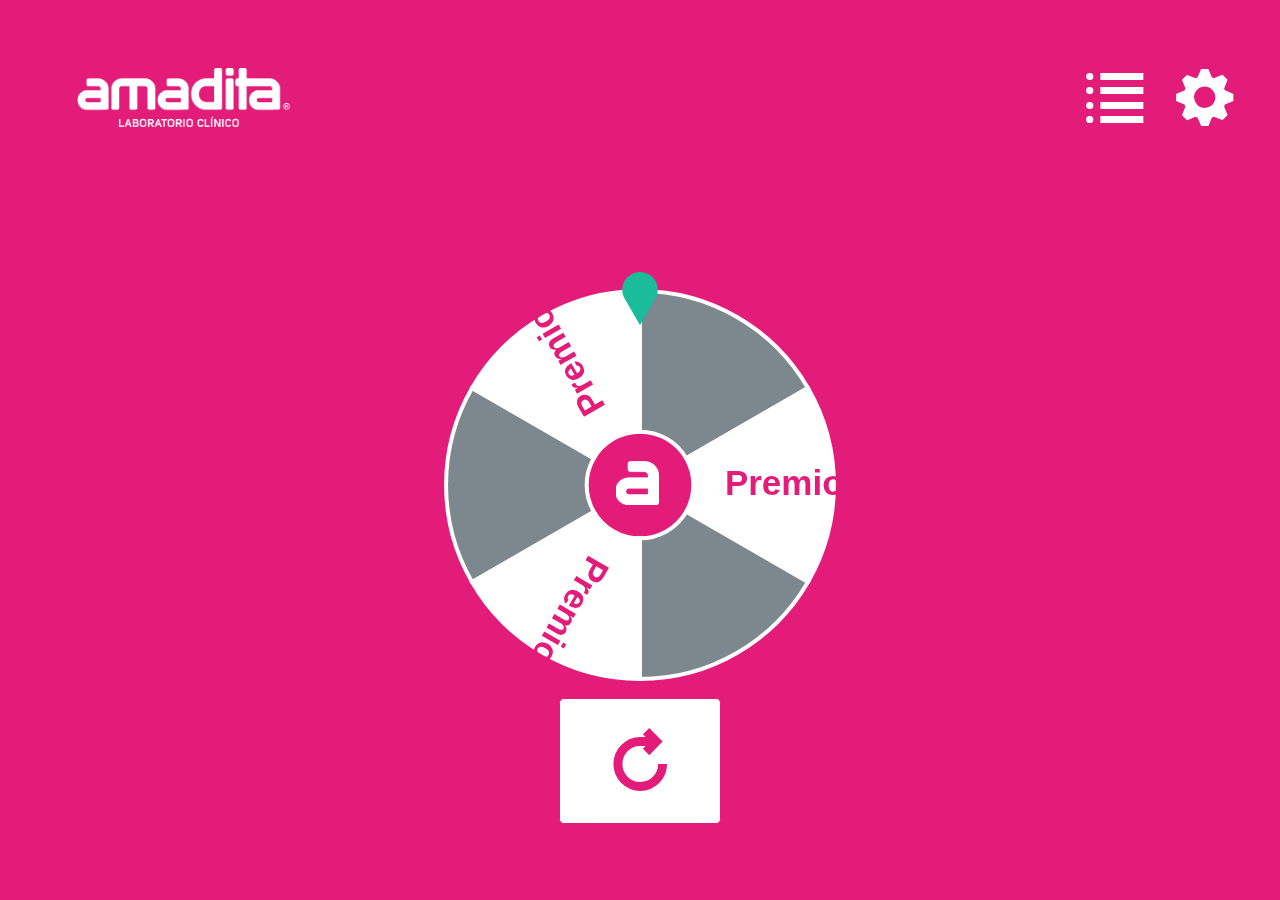
<file: index.html>
<!doctype HTML>
<html>

<head>
    <script type="text/javascript" src="js/jquery-3.1.1.slim.min.js"></script>
    <script type="text/javascript" src="js/tether.min.js"></script>
    <script type="text/javascript" src="js/bootstrap.min.js"></script>
    <script type="text/javascript" src="js/Winwheel.js"></script>
    <script type="text/javascript" src="js/TweenMax.js"></script>
    <script type="text/javascript" src="js/scripts.js"></script>
    <link rel="stylesheet" href="css/bootstrap.min.css" />
    <link rel="stylesheet" href="css/styles.css" />
    <meta name="viewport" content="width=device-width, initial-scale=1.0, maximum-scale=1.0, user-scalable=no" />
    <meta name="HandheldFriendly" content="true" />
</head>

<body class="text-amadita">

    <div class="container-fluid h-100">
        <div class="d-flex flex-column justify-content-center h-100">
            <div class="p-3 d-flex justify-content-between">
                <div class="w-25 amadita-logo">&nbsp;</div>
                <div class="d-flex flex-row-reverse align-items-center">
                    <a data-toggle="modal" data-target="#configAwardsModal">
                        <i class="icon-cog-1 x4 text-amadita-inverse"></i>
                    </a>
                    <a data-toggle="modal" data-target="#seeAwardsModal">
                        <i class="icon-list x4 text-amadita-inverse"></i>
                    </a>
                </div>
            </div>
            <div class="d-flex align-self-stretch flex-column justify-content-center align-items-center h-100 pr">
                <div class="canvas-wrapper d-flex flex-column justify-content-center align-items-center h-100 pr">
                    <div class="non-semantic-protector hidden">
                        <h1 class="ribbon">
                            <strong class="ribbon-content w-100 text-center text-amadita" id="message">&nbsp;</strong>
                        </h1>
                    </div>
                    <canvas id="canvas" class="canvas"></canvas>
                    <button id="btnSpin" class="btn btn-outline-primary btn-lg" onclick="startSpin()">
                    <i class="icon-cw x4"></i>
                </button>
                </div>
            </div>
        </div>

        <!-- configAwardsModal -->
        <div class="modal fade" id="configAwardsModal" tabindex="-1" role="dialog" aria-labelledby="configAwardsModalLabel" aria-hidden="true">
            <div class="modal-dialog" role="document">
                <div class="modal-content">
                    <div class="modal-header">
                        <h5 class="modal-title" id="configAwardsModalLabel">
                            Configurar Premios
                        </h5>
                        <button type="button" class="close" data-dismiss="modal" aria-label="Close">
                        <span aria-hidden="true">&times;</span>
                    </button>
                    </div>
                    <div class="modal-body">
                        <table id="configAwardsTable" class="table table-striped table-sm text-center"></table>
                    </div>
                    <div class="modal-footer">
                        <button type="button" class="btn btn-outline-primary" data-dismiss="modal">Cerrar</button>
                        <button type="button" class="btn btn-warning" id="restart">Reiniciar Ruleta</button>
                    </div>
                </div>
            </div>
        </div>

        <!-- seeAwardsModal -->
        <div class="modal fade" id="seeAwardsModal" tabindex="-1" role="dialog" aria-labelledby="seeAwardsModalLabel" aria-hidden="true">
            <div class="modal-dialog" role="document">
                <div class="modal-content">
                    <div class="modal-header">
                        <button type="button" class="close" data-dismiss="modal" aria-label="Close">
                        <span aria-hidden="true">&times;</span>
                    </button>
                    </div>
                    <div class="modal-body">
                        <table id="awardsTable" class="table table-striped table-sm text-center"></table>
                    </div>
                    <div class="modal-footer">
                        <button type="button" class="btn btn-outline-primary" data-dismiss="modal">Cerrar</button>
                        <button id="btnSpin" class="btn btn-primary" onclick="startSpin()">
                            <i class="icon-cw"></i>
                        </button>
                    </div>
                </div>
            </div>
        </div>

</body>

</html>
</file>
<file: css/styles.css>
:focus,
:hover,
:active,
.focus,
.hover,
.active {
	outline: none!important;
	box-shadow: none !important;
}

body,
html {
	height: 100%;
	min-height: 100%;
	background: #E31C79;
	padding: 0;
	margin: 0;
	overflow: hidden;
}

span.pin {
	position: absolute;
	left: 532px;
	top: 191px;
}

.pr
{
	position:relative;
}
.pin {
	width: 0;
	height: 0;
	border-left: 25px solid transparent;
	border-right: 25px solid transparent;
	border-top: 50px solid red;
}

@keyframes swing {
	20% {
		transform: rotate3d(0, 0, 1, 12deg);
	}
	40% {
		transform: rotate3d(0, 0, 1, -8deg);
	}
	60% {
		transform: rotate3d(0, 0, 1, 3deg);
	}
	80% {
		transform: rotate3d(0, 0, 1, -3deg);
	}
	to {
		transform: rotate3d(0, 0, 1, 0deg);
	}
}

.swing {
	transform-origin: top center;
	animation-timing-function: ease-out;
	animation-name: swing;
	animation-duration: 0.5s;
	transition-delay: 5s;
	animation-fill-mode: both;
	animation-iteration-count: 25;
}

.amadita-logo {
	background: url(amadita-logo.png) no-repeat center;
	background-size: 70%;
	padding: 70px;
}
.amadita-app {
	background: url(amadita-app.png) no-repeat center;
	background-size: 70%;
	padding: 70px;
}
@media (max-width: 980px) {
	.amadita-logo {
		width: 65% !important;
	}
}

.canvas {
	background: url("a.png") no-repeat center;
	background-size: 10%;
	background-position: 49.4% 49.5%;
}

@font-face {
	font-family: 'amadita';
	font-style: normal;
	font-weight: normal;
	src: local('fonts/Uni Sans Regular'), url('fonts/Uni Sans Regular.woff') format('woff');
}


/* btn-primary */

.btn-primary {
	background-color: #E31C79;
	border-color: #E31C79;
}

.btn-primary:hover {
	background-color: #b3115d;
	border-color: #b3115d;
}

.btn-primary:active {
	background-color: #b3115d;
	border-color: #b3115d;
}

.btn-primary.disabled,
.btn-primary:disabled {
	background-color: #ec86b8;
	border-color: #ec86b8;
}


/* btn-outline-primary */

.btn-outline-primary {
	color: #E31C79;
	border-color: #E31C79;
	background: white;
}

.btn-outline-primary:hover,
.btn-outline-primary:active,
.btn-outline-primary.disabled,
.btn-outline-primary:disabled {
	color: white;
	background-color: #b3115d;
	border-color: white;
}

.thead-amadita th {
	color: #fff;
	background-color: #E31C79;
	text-align: center!important;
}

.text-amadita {
	color: #E31C79!important;
}

.text-amadita-inverse {
	color:white;
}

.x4 {
	font-size: 4em;
}


/* Icons */

@font-face {
	font-family: 'wheel';
	src: url('../font/wheel.eot?93821270');
	src: url('../font/wheel.eot?93821270#iefix') format('embedded-opentype'), url('../font/wheel.svg?93821270#wheel') format('svg');
	font-weight: normal;
	font-style: normal;
}

@font-face {
	font-family: 'wheel';
	src: url('[data-uri]') format('woff'), url('[data-uri]') format('truetype');
}


/* Chrome hack: SVG is rendered more smooth in Windozze. 100% magic, uncomment if you need it.
Note, that will break hinting! In other OS-es font will be not as sharp as it could be */


/*@media screen and (-webkit-min-device-pixel-ratio:0) {*/


/*	@font-face {*/


/*		font-family: 'wheel';*/


/*		src: url('../font/wheel.svg?93821270#wheel') format('svg');*/


/*	}*/


/*}*/

[class^="icon-"]:before,
[class*=" icon-"]:before {
	font-family: "wheel";
	font-style: normal;
	font-weight: normal;
	/* speak: none; */
	display: inline-block;
	text-decoration: inherit;
	width: 1em;
	margin-right: .2em;
	text-align: center;
	/* opacity: .8; */
	/* For safety - reset parent styles, that can break glyph codes*/
	font-variant: normal;
	text-transform: none;
	/* fix buttons height, for twitter bootstrap */
	line-height: 1em;
	/* Animation center compensation - margins should be symmetric */
	/* remove if not needed */
	margin-left: .2em;
	/* you can be more comfortable with increased icons size */
	/* font-size: 120%; */
	/* Uncomment for 3D effect */
	/* text-shadow: 1px 1px 1px rgba(127, 127, 127, 0.3); */
}

.icon-cw:before {
	content: '\e800';
}

.icon-cog-1:before {
	content: '\e803';
}

.icon-plus:before {
	content: '\e804';
}

.icon-minus:before {
	content: '\e805';
}

.icon-list:before {
	content: '\e806';
}
.ribbon
{
	font-size: 16px;
	width: 100%;
	background: white;
	color: red;
	text-align:center;
	padding:1em 2em;
	margin: 2em auto 3em;
	position: relative;
	border: 2px solid #E31C79;
}
.ribbon:before, .ribbon:after{content:"";position:absolute;display:block;bottom:-1em;border: 1.5em solid white;z-index:-1;}
.ribbon:before{
	left:-2em;
	border-right-width:1.5em;
	border-left-color:transparent;
}
.ribbon:after{
	right:-2em;
	border-left-width:1.5em;
	border-right-color:transparent;

}
.ribbon .ribbon-content:before, .ribbon .ribbon-content:after{content:"";position:absolute;display:block;border-style:solid;border-color: #b3115d transparent transparent transparent;bottom: -1em;}

.ribbon .ribbon-content:before{left:0;border-width: 14px 0 0 1em;}
.ribbon .ribbon-content:after{right:0;border-width: 14px 1em 0 0;}
.non-semantic-protector{
	position: absolute;
	z-index:1;
	width: 100%;
	top: 45%;
	left: 0;
	transform: translate(0%,-45%);
}
@keyframes fadeIn { from { opacity: 0; } to { opacity: 1; } }

.fade-in {
  opacity: 0;
  animation: fadeIn ease-in 1;
  animation-fill-mode: forwards;
  animation-duration: 0.3s;
  animation-delay: 0.3s;
}

@keyframes fadeOut { from { opacity: 1; } to { opacity: 0; } }

.fade-out {
  opacity: 1;
  animation: fadeOut ease-in 1;
  animation-fill-mode: forwards;
  animation-duration: 0.3s;
  animation-delay: 0.3s;
}

.hidden{
	opacity: 0;
}
</file>
